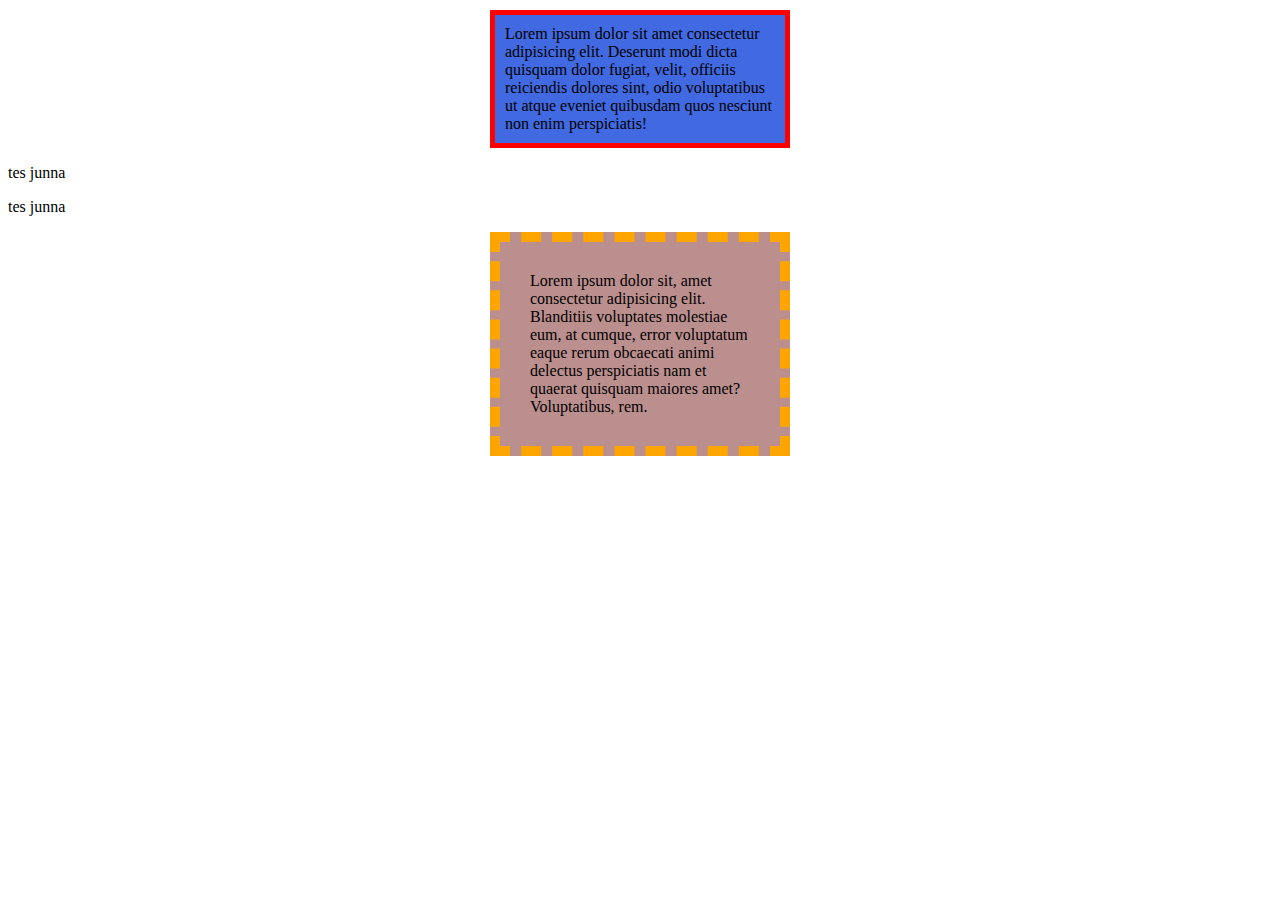
<file: box-model/index.html>
<!DOCTYPE html>
<html lang="en">
<head>
    <meta charset="UTF-8">
    <meta name="viewport" content="width=device-width, initial-scale=1.0">
    <title>CSS</title>
    <link rel="stylesheet" href="sytle.css">
</head>
<body>
    <div class="satu">Lorem ipsum dolor sit amet consectetur adipisicing elit. Deserunt modi dicta quisquam dolor fugiat, velit, officiis reiciendis dolores sint, odio voluptatibus ut atque eveniet quibusdam quos nesciunt non enim perspiciatis!</div>
    <p>tes junna</p>
    <p>tes junna</p>
    <div class="dua">Lorem ipsum dolor sit, amet consectetur adipisicing elit. Blanditiis voluptates molestiae eum, at cumque, error voluptatum eaque rerum obcaecati animi delectus perspiciatis nam et quaerat quisquam maiores amet? Voluptatibus, rem.</div>
</body>
</html>
</file>
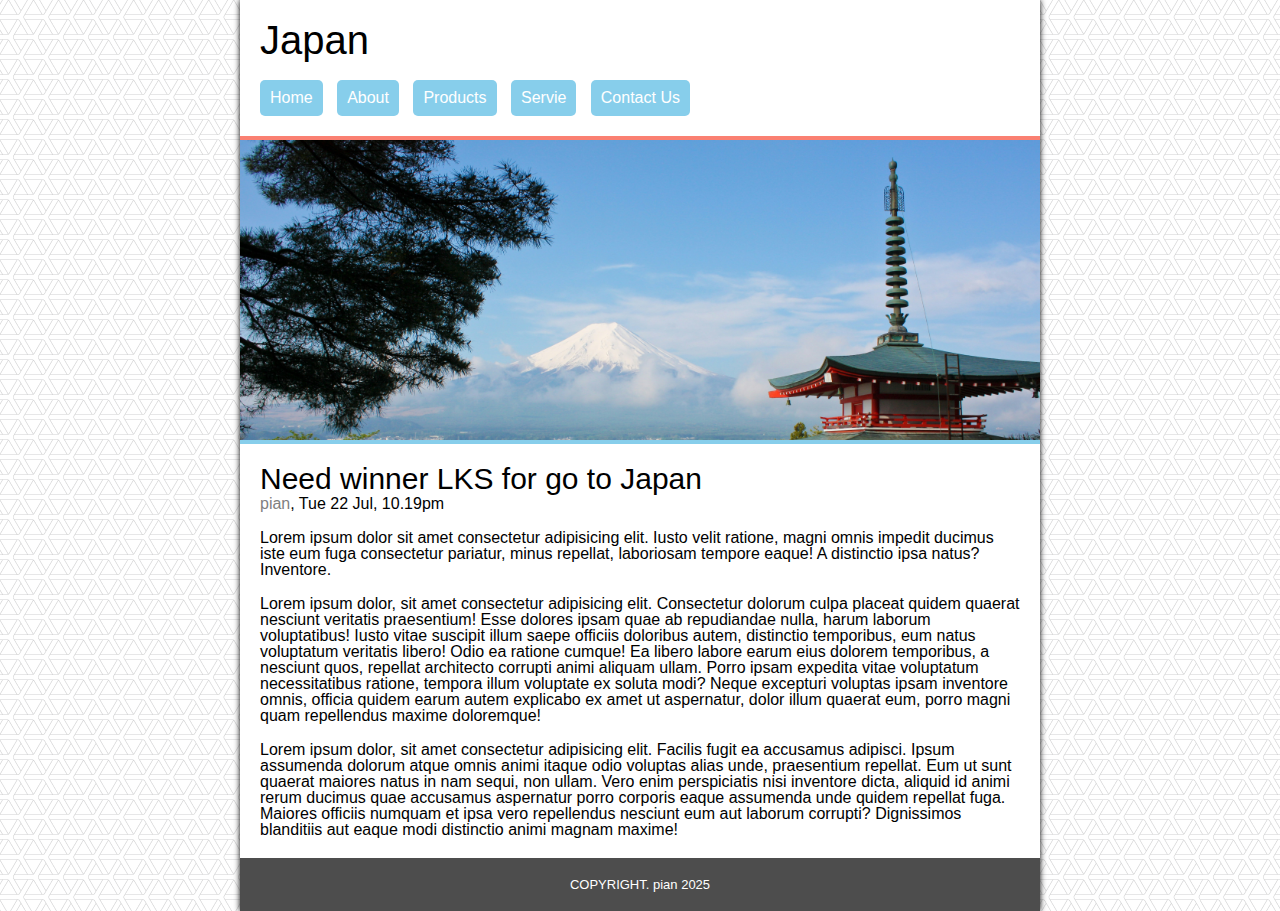
<file: project/index.html>
<!DOCTYPE html>
<html lang="en">
<head>
    <meta charset="UTF-8">
    <meta name="viewport" content="width=device-width, initial-scale=1.0">
    <title>Porsche</title>
    <link rel="stylesheet" href="style.css">
</head>
<body>
    <div class="container">
        <div class="header">
            <h1 class="judul">Japan</h1>
            <ul>
                <li><a href="#">Home</a></li>
                <li><a href="#">About</a></li>
                <li><a href="#">Products</a></li>
                <li><a href="#">Servie</a></li>
                <li><a href="#">Contact Us</a></li>
            </ul>
        </div>
        <div class="image"></div>
        <div class="main">
            <h1 class="judul">Need winner LKS for go to Japan</h1>
            <p class="penulis"><a href="#">pian</a>, Tue 22 Jul, 10.19pm</p>
            <p>Lorem ipsum dolor sit amet consectetur adipisicing elit. Iusto velit ratione, magni omnis impedit ducimus iste eum fuga consectetur pariatur, minus repellat, laboriosam tempore eaque! A distinctio ipsa natus? Inventore.</p>
            <p>Lorem ipsum dolor, sit amet consectetur adipisicing elit. Consectetur dolorum culpa placeat quidem quaerat nesciunt veritatis praesentium! Esse dolores ipsam quae ab repudiandae nulla, harum laborum voluptatibus! Iusto vitae suscipit illum saepe officiis doloribus autem, distinctio temporibus, eum natus voluptatum veritatis libero! Odio ea ratione cumque! Ea libero labore earum eius dolorem temporibus, a nesciunt quos, repellat architecto corrupti animi aliquam ullam. Porro ipsam expedita vitae voluptatum necessitatibus ratione, tempora illum voluptate ex soluta modi? Neque excepturi voluptas ipsam inventore omnis, officia quidem earum autem explicabo ex amet ut aspernatur, dolor illum quaerat eum, porro magni quam repellendus maxime doloremque!</p>
            <p>Lorem ipsum dolor, sit amet consectetur adipisicing elit. Facilis fugit ea accusamus adipisci. Ipsum assumenda dolorum atque omnis animi itaque odio voluptas alias unde, praesentium repellat. Eum ut sunt quaerat maiores natus in nam sequi, non ullam. Vero enim perspiciatis nisi inventore dicta, aliquid id animi rerum ducimus quae accusamus aspernatur porro corporis eaque assumenda unde quidem repellat fuga. Maiores officiis numquam et ipsa vero repellendus nesciunt eum aut laborum corrupti? Dignissimos blanditiis aut eaque modi distinctio animi magnam maxime!</p>
        </div>
        <div class="footer">
            <p>COPYRIGHT. pian 2025</p>
        </div>
    </div>
</body>
</html>
</file>
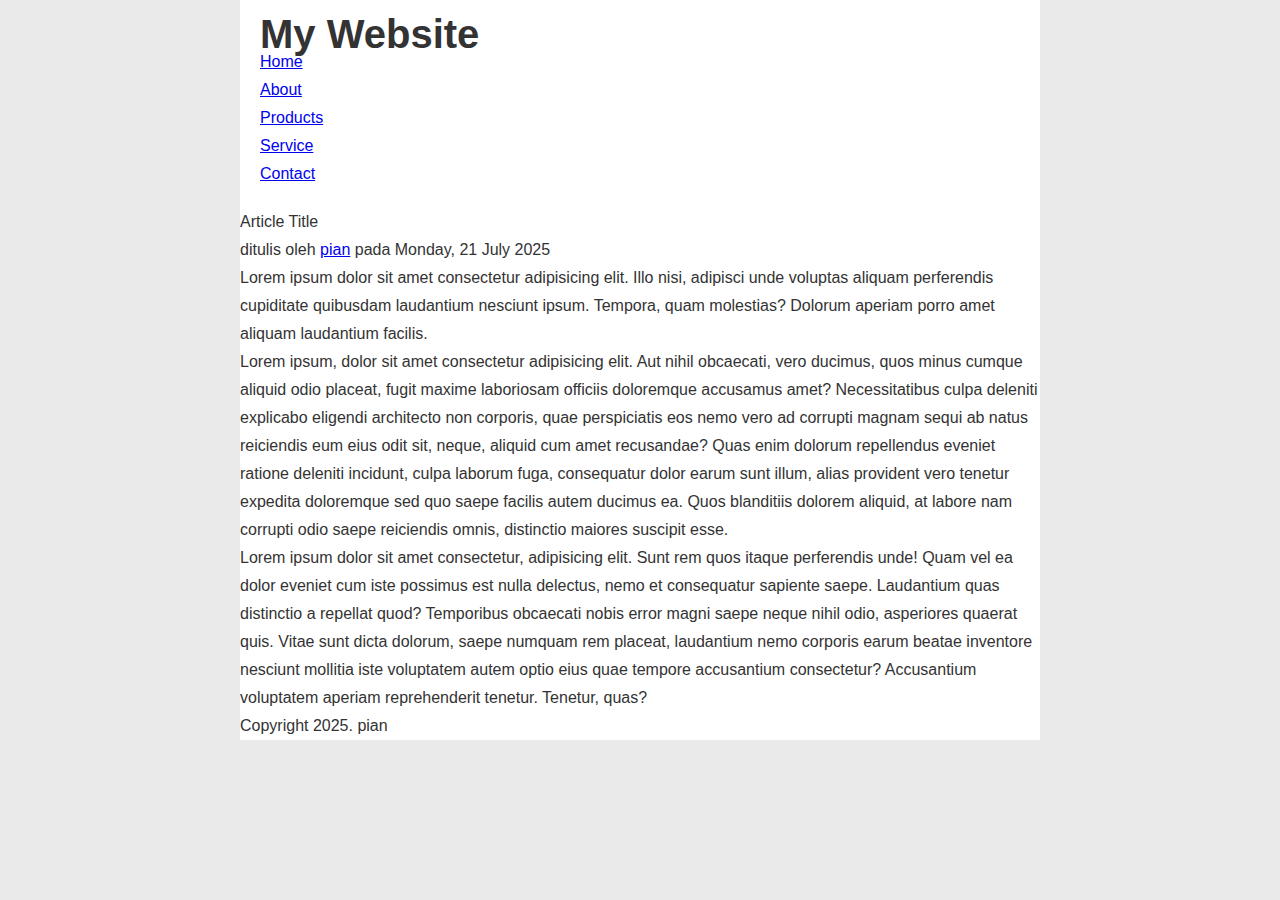
<file: box-model/project-sederhana/index.html>
<!DOCTYPE html>
<html lang="en">
<head>
    <meta charset="UTF-8">
    <meta name="viewport" content="width=device-width, initial-scale=1.0">
    <title>Document</title>
    <link rel="stylesheet" href="style.css">
</head>
<body>
    <div class="container">
        <div class="header">
            <h1 class="title">My Website</h1>
            <nav>
                <ul>
                    <li><a href="#">Home</a></li>
                    <li><a href="#">About</a></li>
                    <li><a href="#">Products</a></li>
                    <li><a href="#">Service</a></li>
                    <li><a href="#">Contact</a></li>
                </ul>
            </nav>
        </div>
        <div class="hero"></div>
        <div class="content">
            <h2>Article Title</h2>
            <p class="penulis">
                ditulis oleh <a href="#">pian</a> pada Monday, 21 July 2025
            </p>

            <p>Lorem ipsum dolor sit amet consectetur adipisicing elit. Illo nisi, adipisci unde voluptas aliquam perferendis cupiditate quibusdam laudantium nesciunt ipsum. Tempora, quam molestias? Dolorum aperiam porro amet aliquam laudantium facilis.</p>

            <p>Lorem ipsum, dolor sit amet consectetur adipisicing elit. Aut nihil obcaecati, vero ducimus, quos minus cumque aliquid odio placeat, fugit maxime laboriosam officiis doloremque accusamus amet? Necessitatibus culpa deleniti explicabo eligendi architecto non corporis, quae perspiciatis eos nemo vero ad corrupti magnam sequi ab natus reiciendis eum eius odit sit, neque, aliquid cum amet recusandae? Quas enim dolorum repellendus eveniet ratione deleniti incidunt, culpa laborum fuga, consequatur dolor earum sunt illum, alias provident vero tenetur expedita doloremque sed quo saepe facilis autem ducimus ea. Quos blanditiis dolorem aliquid, at labore nam corrupti odio saepe reiciendis omnis, distinctio maiores suscipit esse.  </p>

            <p>Lorem ipsum dolor sit amet consectetur, adipisicing elit. Sunt rem quos itaque perferendis unde! Quam vel ea dolor eveniet cum iste possimus est nulla delectus, nemo et consequatur sapiente saepe. Laudantium quas distinctio a repellat quod? Temporibus obcaecati nobis error magni saepe neque nihil odio, asperiores quaerat quis. Vitae sunt dicta dolorum, saepe numquam rem placeat, laudantium nemo corporis earum beatae inventore nesciunt mollitia iste voluptatem autem optio eius quae tempore accusantium consectetur? Accusantium voluptatem aperiam reprehenderit tenetur. Tenetur, quas?</p>
        </div>
        <div class="footer">
            <p class="copy">Copyright 2025. pian</p>
        </div>
    </div>
</body>
</html>
</file>
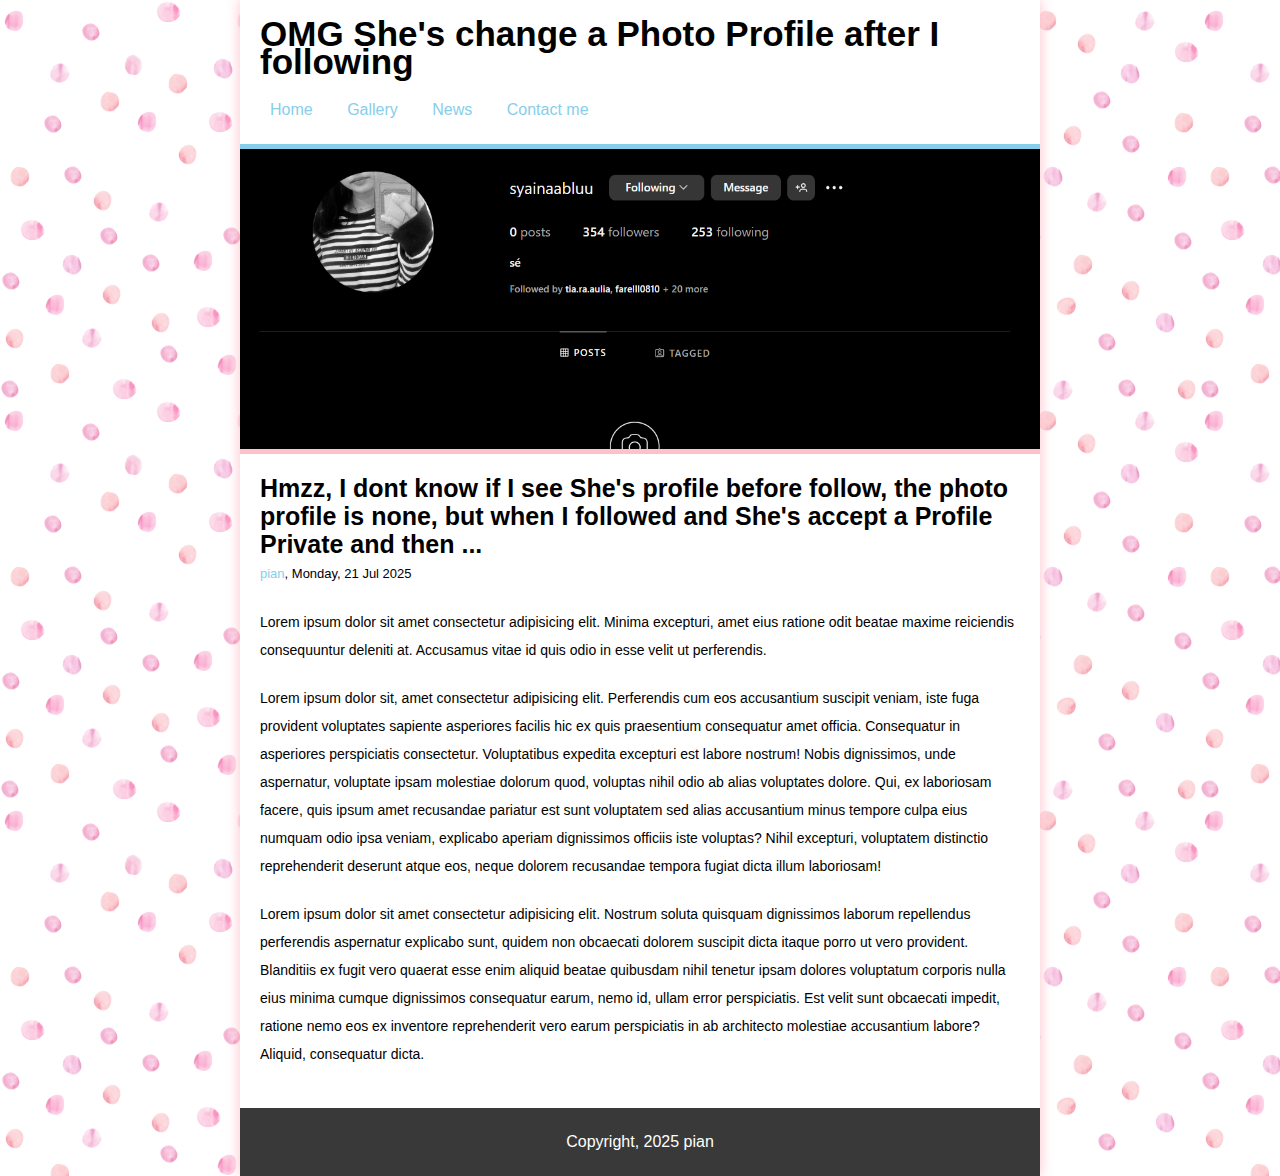
<file: box-model/ulang-project/index.html>
<!DOCTYPE html>
<html lang="en">
<head>
    <meta charset="UTF-8">
    <meta name="viewport" content="width=device-width, initial-scale=1.0">
    <title>Berita</title>
    <link rel="stylesheet" href="style.css">
</head>
<body>
    <div class="container">
        <div class="header">
            <h1 class="title">OMG She's change a Photo Profile after I following</h1>
            <ul class="nav">
                <li><a href="#">Home</a></li>
                <li><a href="#">Gallery</a></li>
                <li><a href="#">News</a></li>
                <li><a href="#">Contact me</a></li>
            </ul>
        </div>
        <div class="image"></div>
        <div class="main">
            <h1 class="title">Hmzz, I dont know if I see She's profile before follow, the photo profile is none, but when I followed and She's accept a Profile Private and then ...</h1>

            <p class="penulis"><a href="#">pian</a>, Monday, 21 Jul 2025</p>

            <p>Lorem ipsum dolor sit amet consectetur adipisicing elit. Minima excepturi, amet eius ratione odit beatae maxime reiciendis consequuntur deleniti at. Accusamus vitae id quis odio in esse velit ut perferendis.</p>

            <p>Lorem ipsum dolor sit, amet consectetur adipisicing elit. Perferendis cum eos accusantium suscipit veniam, iste fuga provident voluptates sapiente asperiores facilis hic ex quis praesentium consequatur amet officia. Consequatur in asperiores perspiciatis consectetur. Voluptatibus expedita excepturi est labore nostrum! Nobis dignissimos, unde aspernatur, voluptate ipsam molestiae dolorum quod, voluptas nihil odio ab alias voluptates dolore. Qui, ex laboriosam facere, quis ipsum amet recusandae pariatur est sunt voluptatem sed alias accusantium minus tempore culpa eius numquam odio ipsa veniam, explicabo aperiam dignissimos officiis iste voluptas? Nihil excepturi, voluptatem distinctio reprehenderit deserunt atque eos, neque dolorem recusandae tempora fugiat dicta illum laboriosam!</p> 

            <p>Lorem ipsum dolor sit amet consectetur adipisicing elit. Nostrum soluta quisquam dignissimos laborum repellendus perferendis aspernatur explicabo sunt, quidem non obcaecati dolorem suscipit dicta itaque porro ut vero provident. Blanditiis ex fugit vero quaerat esse enim aliquid beatae quibusdam nihil tenetur ipsam dolores voluptatum corporis nulla eius minima cumque dignissimos consequatur earum, nemo id, ullam error perspiciatis. Est velit sunt obcaecati impedit, ratione nemo eos ex inventore reprehenderit vero earum perspiciatis in ab architecto molestiae accusantium labore? Aliquid, consequatur dicta.</p>
        </div>
        <div class="footer">
            <p>Copyright, 2025 pian</p>
        </div>
    </div>
</body>
</html>
</file>
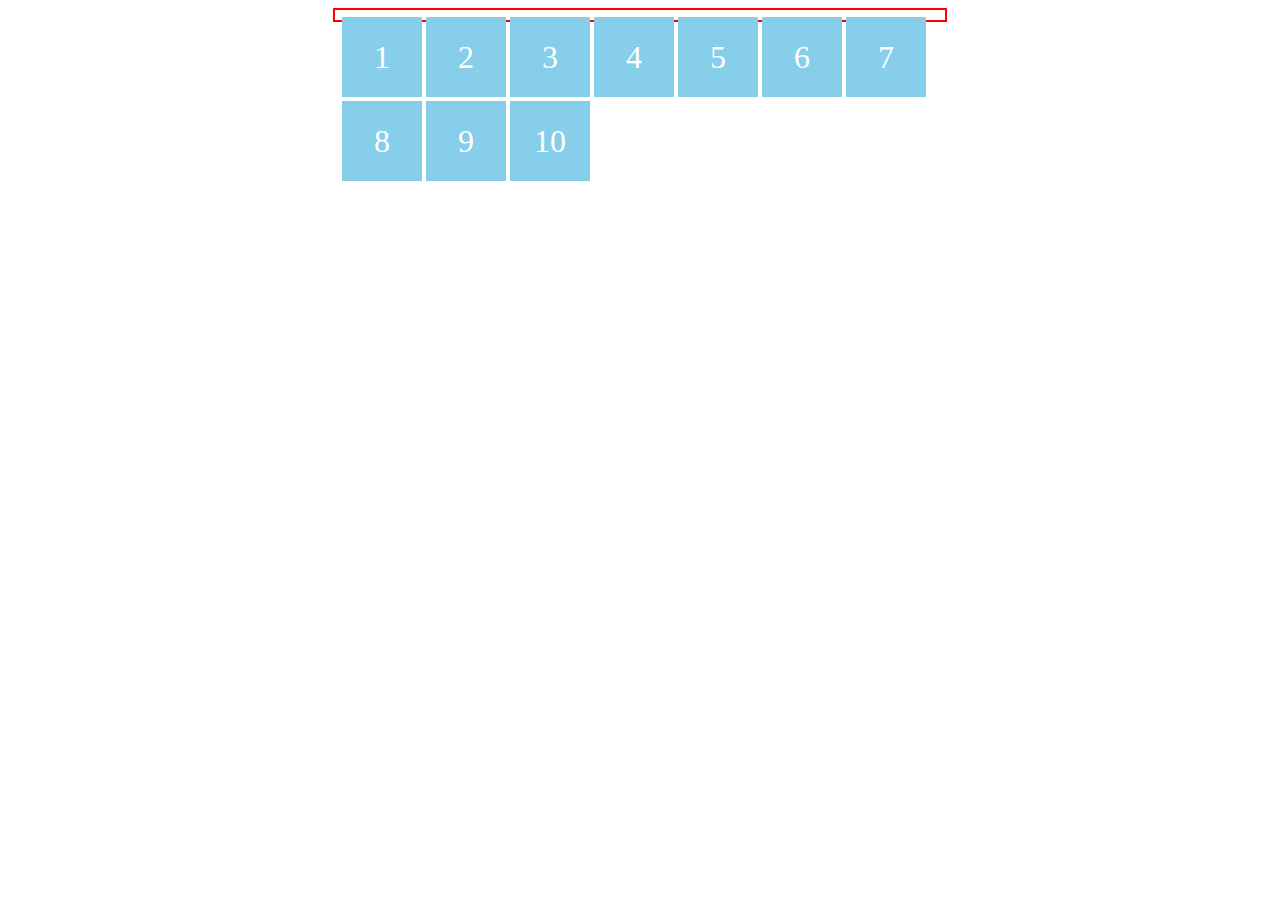
<file: clear/2/index.html>
<!DOCTYPE html>
<html lang="en">
<head>
    <meta charset="UTF-8">
    <meta name="viewport" content="width=device-width, initial-scale=1.0">
    <title>2</title>
    <link rel="stylesheet" href="style.css">
</head>
<body>
    <div class="container">
        <div class="kotak">1</div>
        <div class="kotak">2</div>
        <div class="kotak">3</div>
        <div class="kotak">4</div>
        <div class="kotak">5</div>
        <div class="kotak">6</div>
        <div class="kotak">7</div>
        <div class="kotak">8</div>
        <div class="kotak">9</div>
        <div class="kotak">10</div>
    </div>
</body>
</html>
</file>
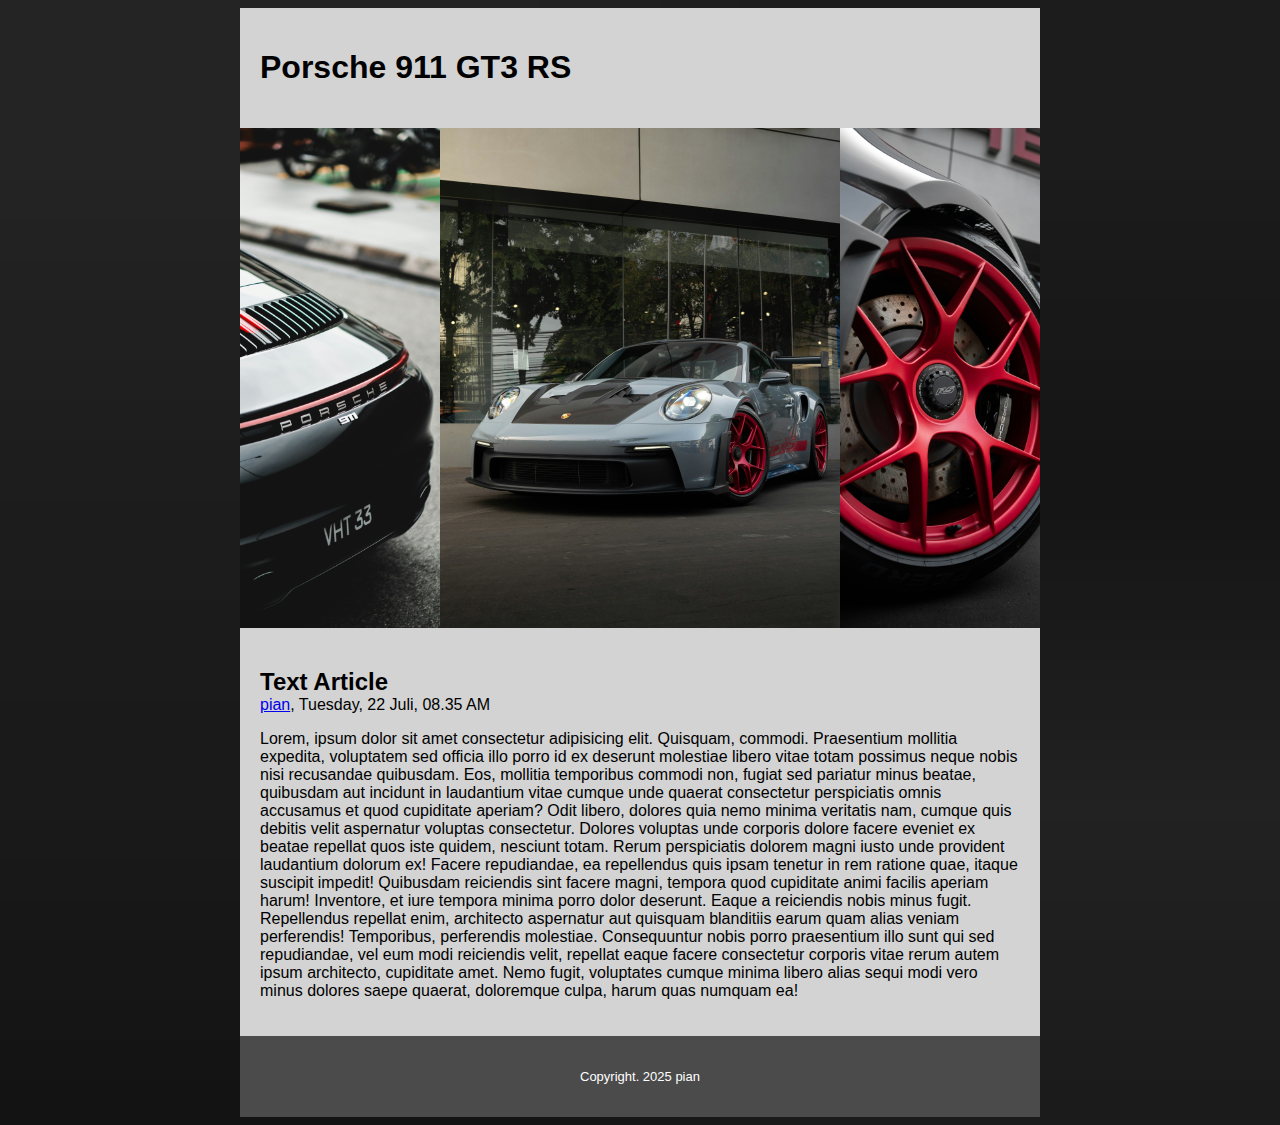
<file: clear/3/index.html>
<!DOCTYPE html>
<html lang="en">

<head>
    <meta charset="UTF-8">
    <meta name="viewport" content="width=device-width, initial-scale=1.0">
    <title>Artivle - PORSCHE</title>
    <link rel="stylesheet" href="style.css">
    <link rel="icon" href="img/1.jpg">
</head>
<body>
    <div class="container">
        <div class="title">
            <h1>Porsche 911 GT3 RS</h1>
        </div>
        <div class="kotak">
            <div class="kiri"></div>
            <div class="tengah"></div>
            <div class="kanan"></div>
        </div>
        <div class="main">
            <h2>Text Article</h2>
            <p class="penulis"><a href="#">pian</a>, Tuesday, 22 Juli, 08.35 AM</p>
            <p>Lorem, ipsum dolor sit amet consectetur adipisicing elit. Quisquam, commodi. Praesentium mollitia expedita, voluptatem sed officia illo porro id ex deserunt molestiae libero vitae totam possimus neque nobis nisi recusandae quibusdam. Eos, mollitia temporibus commodi non, fugiat sed pariatur minus beatae, quibusdam aut incidunt in laudantium vitae cumque unde quaerat consectetur perspiciatis omnis accusamus et quod cupiditate aperiam? Odit libero, dolores quia nemo minima veritatis nam, cumque quis debitis velit aspernatur voluptas consectetur. Dolores voluptas unde corporis dolore facere eveniet ex beatae repellat quos iste quidem, nesciunt totam. Rerum perspiciatis dolorem magni iusto unde provident laudantium dolorum ex! Facere repudiandae, ea repellendus quis ipsam tenetur in rem ratione quae, itaque suscipit impedit! Quibusdam reiciendis sint facere magni, tempora quod cupiditate animi facilis aperiam harum! Inventore, et iure tempora minima porro dolor deserunt. Eaque a reiciendis nobis minus fugit. Repellendus repellat enim, architecto aspernatur aut quisquam blanditiis earum quam alias veniam perferendis! Temporibus, perferendis molestiae. Consequuntur nobis porro praesentium illo sunt qui sed repudiandae, vel eum modi reiciendis velit, repellat eaque facere consectetur corporis vitae rerum autem ipsum architecto, cupiditate amet. Nemo fugit, voluptates cumque minima libero alias sequi modi vero minus dolores saepe quaerat, doloremque culpa, harum quas numquam ea!</p>
        </div>
        <div class="footer">
            <p>Copyright. 2025 pian</p>
        </div>
    </div>
</body>
<script src="script.js"></script>
</html>
</file>
<file: box-model/sytle.css>
div {
    width: 300px;
    margin: 10px auto;
    box-sizing: border-box;
}

.satu {
    background-color: royalblue;
    padding: 10px;
    border: 5px solid red;
}

.dua {
    background-color: rosybrown;
    padding: 30px;
    border: 10px dashed orange;
}
</file>
<file: clear/2/style.css>
.container {
    width: 600px;
    margin: auto;
    border: 2px solid red;
    padding: 5px;
}

.kotak {
    width: 80px;
    height: 80px;
    background-color: skyblue;
    color: white;
    text-align: center;
    line-height: 80px;
    font-size: 32px;
    margin: 2px;
    float: left;
}
</file>
<file: clear/3/style.css>
/* STYLE */
body {
    font-family: sans-serif;
    background-image: url(img/micro_carbon.png);
    background-size: cover;
}

.container {
    width: 800px;
    margin: auto;
    background-color: rgb(211, 211, 211);
    /* border: 2px solid red; */
}

.container .title {
    padding: 20px;
    color: rgb(0, 0, 0);
}

.kotak {
    height: 500px;
}

.kiri {
    background-image: url(img/1.jpg);
    background-size: cover;
    background-position: -65px;
    width: 200px;
    height: 500px;
    float: left;
}

.tengah {
    background-image: url(img/2.jpg);
    background-size: cover;
    background-position: -180px;
    width: 400px;
    height: 500px;
    float: left;
}

.kanan {
    background-image: url(img/3.jpg);
    background-size: cover;
    background-position: -40px;
    width: 200px;
    height: 500px;
    float: left;
}

.main {
    padding: 20px;
}

.main .penulis {
    text-decoration: none;
    margin-top: -20px;
}

.footer {
    padding: 20px;font-size: small;
    background-color: rgb(75, 75, 75);
    text-align: center;
    color: white;
}
</file>
<file: project/style.css>
/* http://meyerweb.com/eric/tools/css/reset/ 
   v2.0 | 20110126
   License: none (public domain)
*/

html, body, div, span, applet, object, iframe,
h1, h2, h3, h4, h5, h6, p, blockquote, pre,
a, abbr, acronym, address, big, cite, code,
del, dfn, em, img, ins, kbd, q, s, samp,
small, strike, strong, sub, sup, tt, var,
b, u, i, center,
dl, dt, dd, ol, ul, li,
fieldset, form, label, legend,
table, caption, tbody, tfoot, thead, tr, th, td,
article, aside, canvas, details, embed, 
figure, figcaption, footer, header, hgroup, 
menu, nav, output, ruby, section, summary,
time, mark, audio, video {
	margin: 0;
	padding: 0;
	border: 0;
	font-size: 100%;
	font: inherit;
	vertical-align: baseline;
}
/* HTML5 display-role reset for older browsers */
article, aside, details, figcaption, figure, 
footer, header, hgroup, menu, nav, section {
	display: block;
}
body {
	line-height: 1;
}
ol, ul {
	list-style: none;
}
blockquote, q {
	quotes: none;
}
blockquote:before, blockquote:after,
q:before, q:after {
	content: '';
	content: none;
}
table {
	border-collapse: collapse;
	border-spacing: 0;
}

/* STYLE */

body {
    background-image: url(img/body.png);
    font-family: Arial, Helvetica, sans-serif;
}

.container {
    width: 800px;
    margin: auto;
    background-color: white;
    box-shadow: 0px 0px 6px black;
}

.container .header {
    padding: 20px;
}

.container .header .judul {
    font-size: 40px;
}

.container li {
    display: inline-block;
    padding: 10px;
    background-color: skyblue;
    border-radius: 5px;
    margin-right: 10px;
    margin-top: 20px;
}

.container li:hover {
    background-color: salmon;
}

.container li a {
    text-decoration: none;
    color: white;
}

.container .image {
    height: 300px;
    background-image: url(img/jpn.jpg);
    background-size: cover;
    border-bottom: 4px solid skyblue;
    border-top: 4px solid salmon;
}

.container .main {
    padding: 20px;
}

.main .judul {
    font-size: 30px;
}

.main .penulis {
    margin-top: 2px;
}

.main .penulis a {
    text-decoration: none;
    color: gray;
}

.main p {
    margin-top: 18px;
}

.footer {
    background-color: rgb(77, 77, 77);
    text-align: center;
    padding: 20px;
}

.footer p {
    font-size: 13px;
    color: white;
}
</file>
<file: box-model/project-sederhana/style.css>
/* http://meyerweb.com/eric/tools/css/reset/ 
   v2.0 | 20110126
   License: none (public domain)
*/

html, body, div, span, applet, object, iframe,
h1, h2, h3, h4, h5, h6, p, blockquote, pre,
a, abbr, acronym, address, big, cite, code,
del, dfn, em, img, ins, kbd, q, s, samp,
small, strike, strong, sub, sup, tt, var,
b, u, i, center,
dl, dt, dd, ol, ul, li,
fieldset, form, label, legend,
table, caption, tbody, tfoot, thead, tr, th, td,
article, aside, canvas, details, embed, 
figure, figcaption, footer, header, hgroup, 
menu, nav, output, ruby, section, summary,
time, mark, audio, video {
	margin: 0;
	padding: 0;
	border: 0;
	font-size: 100%;
	font: inherit;
	vertical-align: baseline;
}
/* HTML5 display-role reset for older browsers */
article, aside, details, figcaption, figure, 
footer, header, hgroup, menu, nav, section {
	display: block;
}
body {
	line-height: 1;
}
ol, ul {
	list-style: none;
}
blockquote, q {
	quotes: none;
}
blockquote:before, blockquote:after,
q:before, q:after {
	content: '';
	content: none;
}
table {
	border-collapse: collapse;
	border-spacing: 0;
}

/* STYLE */

body {
    font: 16px/28px arial, sans-serif;
    background-color: #eaeaea;
    color: #333;
}

.container {
    width: 800px;
    margin: auto;
    background-color: white;
}

.header {
    padding: 20px;
}

.header .title {
    font-size: 40px;
    font-weight: bold;
}
</file>
<file: box-model/ulang-project/style.css>
/* http://meyerweb.com/eric/tools/css/reset/ 
   v2.0 | 20110126
   License: none (public domain)
*/

html,
body,
div,
span,
applet,
object,
iframe,
h1,
h2,
h3,
h4,
h5,
h6,
p,
blockquote,
pre,
a,
abbr,
acronym,
address,
big,
cite,
code,
del,
dfn,
em,
img,
ins,
kbd,
q,
s,
samp,
small,
strike,
strong,
sub,
sup,
tt,
var,
b,
u,
i,
center,
dl,
dt,
dd,
ol,
ul,
li,
fieldset,
form,
label,
legend,
table,
caption,
tbody,
tfoot,
thead,
tr,
th,
td,
article,
aside,
canvas,
details,
embed,
figure,
figcaption,
footer,
header,
hgroup,
menu,
nav,
output,
ruby,
section,
summary,
time,
mark,
audio,
video {
    margin: 0;
    padding: 0;
    border: 0;
    font-size: 100%;
    font: inherit;
    vertical-align: baseline;
}

/* HTML5 display-role reset for older browsers */
article,
aside,
details,
figcaption,
figure,
footer,
header,
hgroup,
menu,
nav,
section {
    display: block;
}

body {
    line-height: 1;
}

ol,
ul {
    list-style: none;
}

blockquote,
q {
    quotes: none;
}

blockquote:before,
blockquote:after,
q:before,
q:after {
    content: '';
    content: none;
}

table {
    border-collapse: collapse;
    border-spacing: 0;
}


/* STYLE */


body {
    /* font-family: Arial, Helvetica, sans-serif; */
    font: 16px/28px arial, sans-serif;
    background-image: url(img/watercolor.webp);
}

.container {
    width: 800px;
    background-color: white;
    margin: auto;
    box-shadow: 0px 0px 13px pink;
}

.header {
    padding: 20px;
}

.header .title {
    font-size: 35px;
    font-weight: bold;
}

.nav li {
    margin-top: 20px;
    margin-bottom: -10px;
    margin-right: 10px;
    display: inline-block;
}

.nav li a {
    padding: 10px;
    border-radius: 5px;
    text-decoration: none;
    color: skyblue;
}

.nav li a:hover {
    background-color: pink;
    color: white;
}

.image {
    height: 300px;
    background-image: url(img/tes.png);
    background-size: cover;
    border-bottom: 5px solid pink;
    border-top: 5px solid skyblue;
}

.main {
    padding: 20px;
}

.main .title {
    font-size: 25px;
    font-weight: bold;
}

.main .penulis {
    margin-top: 2px;
    font-size: small;
}

.main .penulis a {
    text-decoration: none;
    color: skyblue;
}

.main .penulis a:hover {
    color: pink;
}

.main p {
    font-size: 14px;
    margin-bottom: 20px;
}

.footer {
    padding: 20px;
    background-color: rgb(57, 57, 57);
    text-align: center;
}

.footer p {
    color: white;
}
</file>
